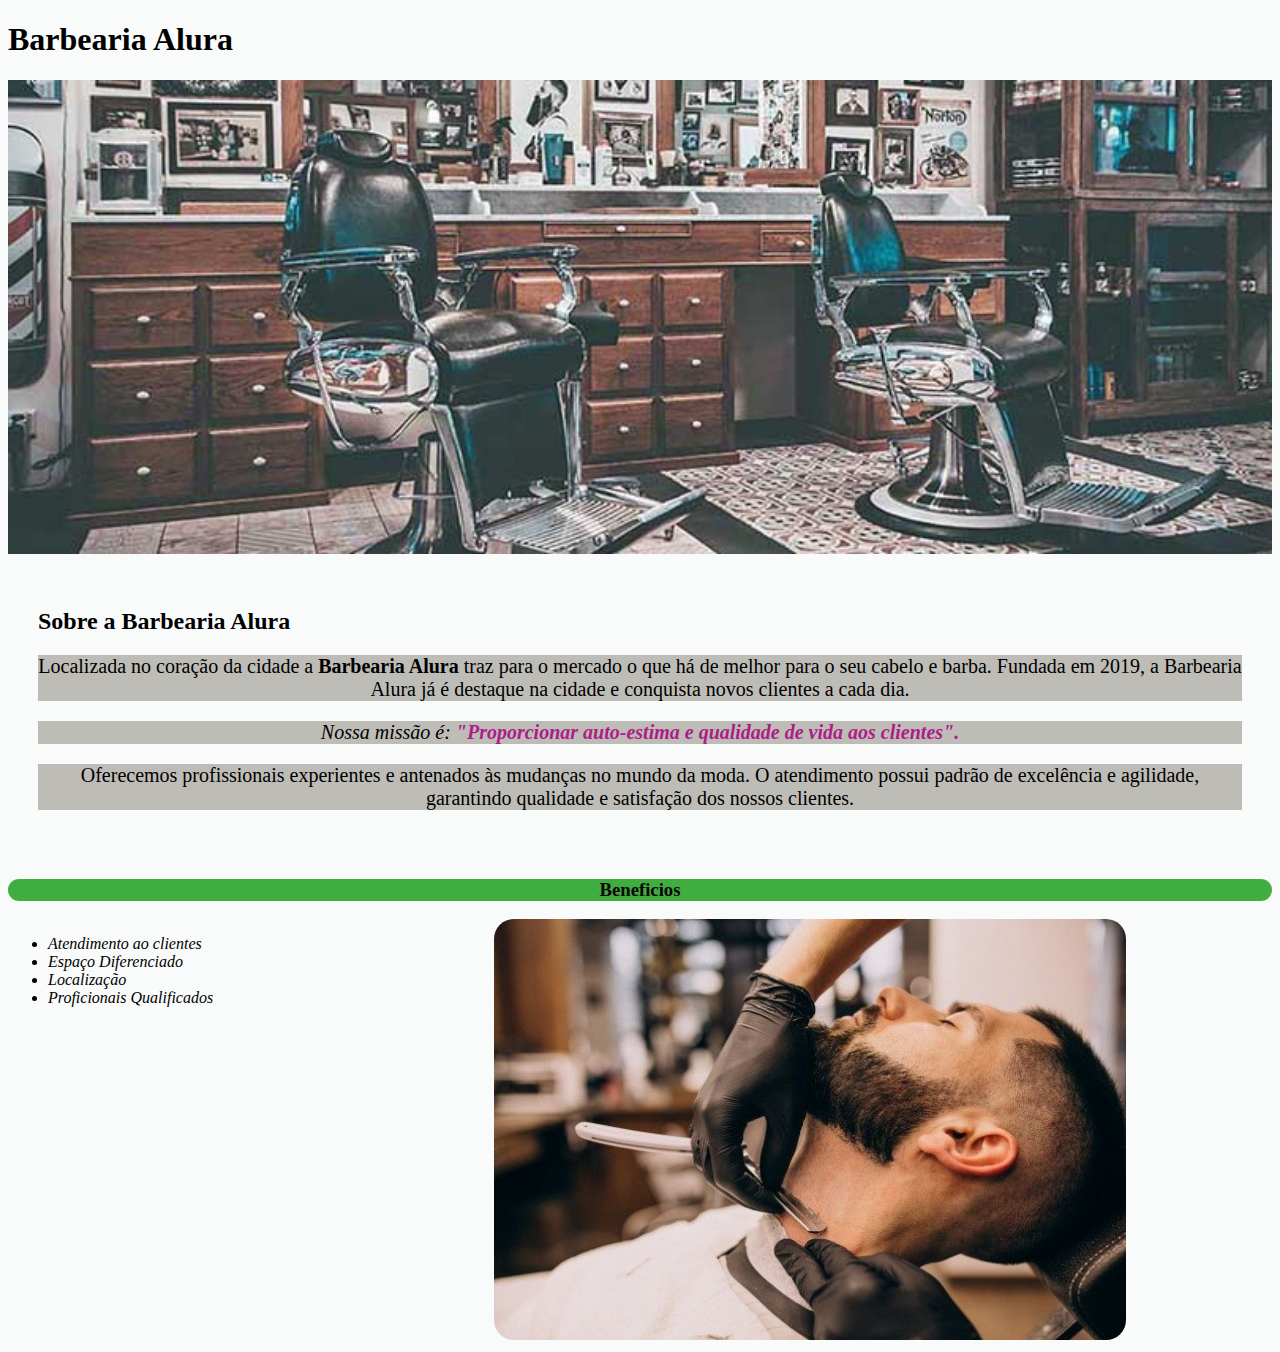
<file: index.html>
<!DOCTYPE html>
<html lang="pt-br">
<head>
    <meta charset="UTF-8">
    <meta http-equiv="X-UA-Compatible" content="IE=edge">
    <meta name="viewport" content="width=
    , initial-scale=1.0">
    <link rel="stylesheet" href="css/style-home.css">
    <title>Barbearia Alura</title>
    
</head>
<body>
   <header>
        <h1>Barbearia Alura</h1>
   </header>
    <img id="banner" src="banner/banner.jpg" alt="" srcset="">
    <div class="principal">
        <h2 >Sobre a Barbearia Alura</h2>
        
        <p > Localizada no coração da cidade a <strong> Barbearia Alura</strong> traz para o mercado o que há de melhor para o seu cabelo e barba. Fundada em 2019, a Barbearia Alura já é destaque na cidade e conquista novos clientes a cada dia.</p>
        <p id="missao"> <em> Nossa missão é: <strong>"Proporcionar auto-estima e qualidade de vida aos clientes".</strong> </em></p>
        <p >Oferecemos profissionais experientes e antenados às mudanças no mundo da moda. O atendimento possui padrão de excelência e agilidade, garantindo qualidade e satisfação dos nossos clientes.</p> 
    </div>

    <div class="beneficios">
        <h3 class="titulo-centralizado">Beneficios</h3>
        <ul>
            <li class="itens">Atendimento ao clientes</li>
            <li class="itens">Espaço Diferenciado</li>
            <li class="itens">Localização</li>
            <li class="itens">Proficionais Qualificados</li>
        </ul>
        <img class="banner2" src="banner/barbearia.jpg" alt="" srcset="">
    </div>
</body>
</html>
</file>
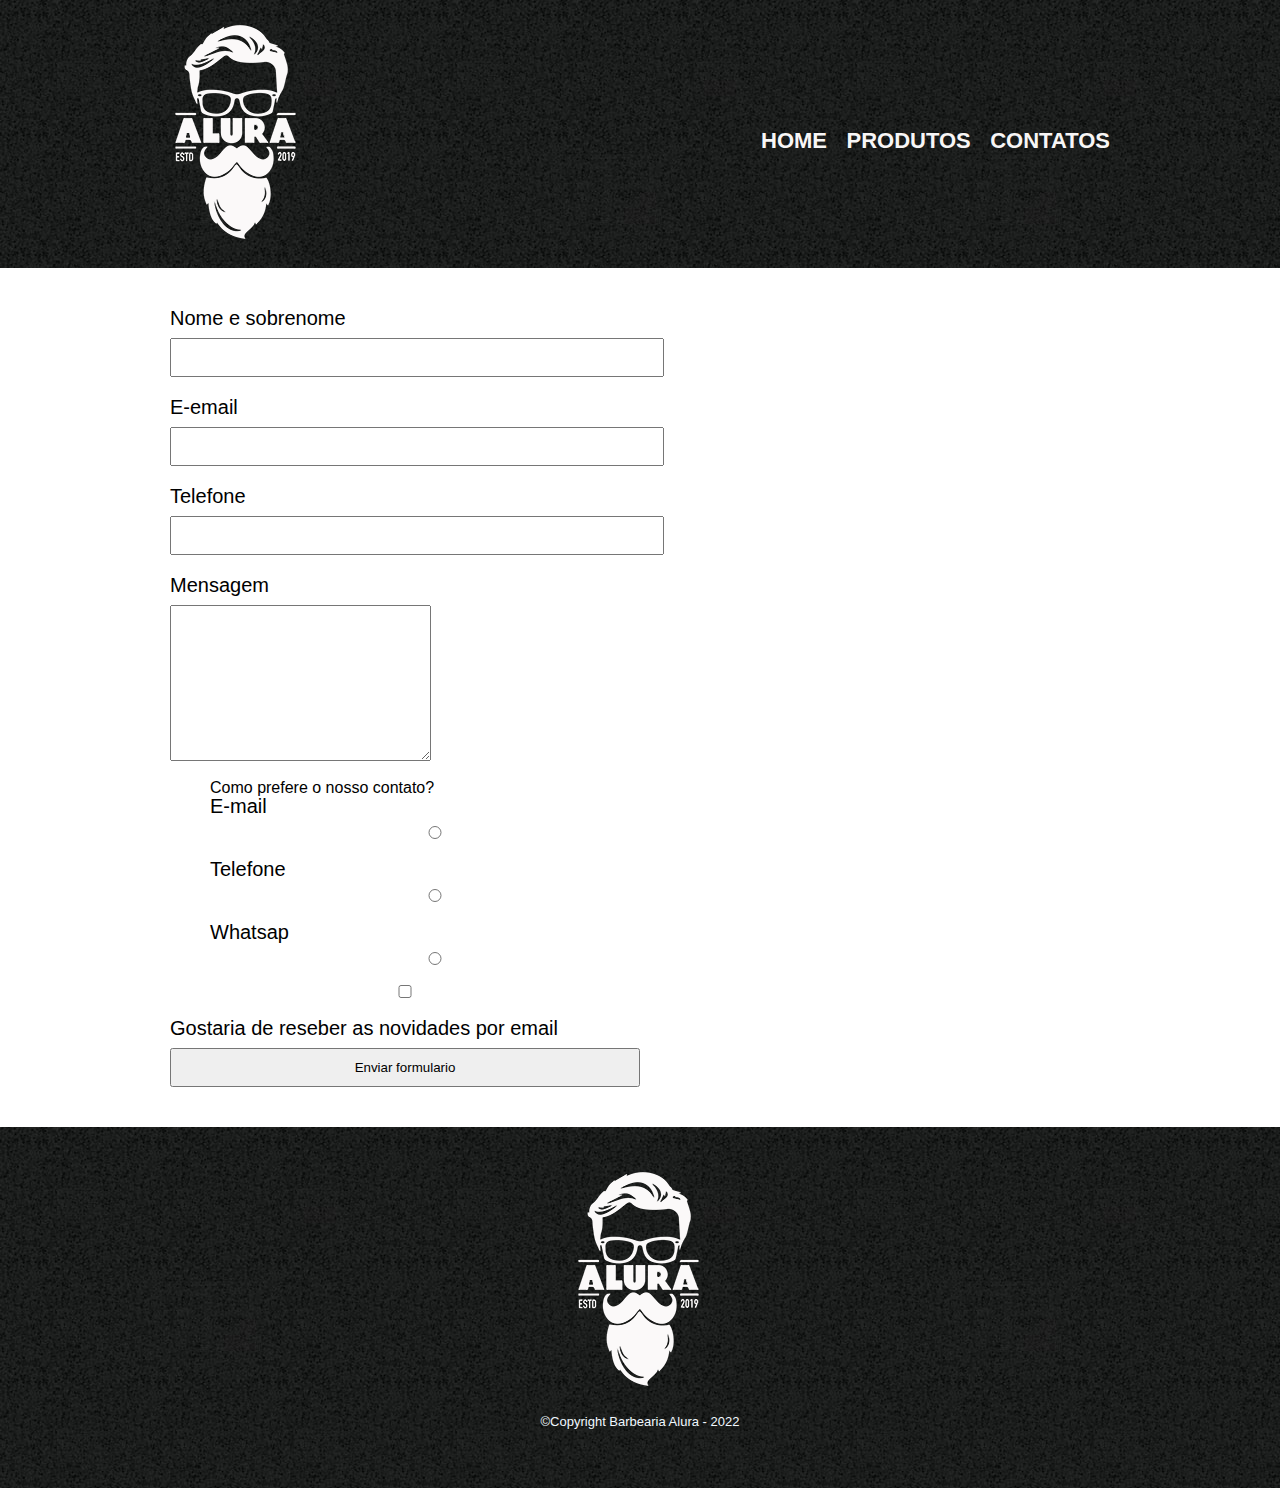
<file: contatos.html>
<!DOCTYPE html>
<html lang="en">

    <head>
        <meta charset="UTF-8">
        <meta http-equiv="X-UA-Compatible" content="IE=edge">
        <meta name="viewport" content="width=device-width, initial-scale=1.0">
        <link rel="stylesheet" href="css/reset.css">
        <link rel="stylesheet" href="css/style.css">
        <title>Barbearia Alura | Contatos</title>
    </head>

    <body>
        <header>
            <div class="caixa">
                <img src="imagem/logo.png" alt="" srcset="">
                <nav>
                    <ul>
                        <li> <a href="index.html">Home</a> </li>
                        <li><a href="produtos.html">Produtos</a></li>
                        <li><a href="contatos.html">Contatos</a></li>
                    </ul>
                </nav>
            </div>
        </header>

        <main>       
                <form action="" method="post">
                    <label for="nomesobrenome">Nome e sobrenome</label>
                    <input type="text" id="nomesobrenome">

                    <label for="email">E-email</label>
                    <input type="email" id="email">

                    <label for="telefone">Telefone</label>
                    <input type="tel" id="telefone">

                    <label for="mensagem">Mensagem</label>
                    <textarea name="mensagen" id="mensagem" cols="30" rows="10"></textarea>

                    <dir>
                        <p>Como prefere o nosso contato?</p>

                        <label for="radio-email">E-mail</label>
                        <input type="radio" name="contato" id="radio-email"  value="email">

                        <label for="radio-telefone">Telefone</label>
                        <input type="radio" name="contato"  id="radio-telefone"  value="telefone">

                        <label for="radio-whatsap">Whatsap</label>
                        <input type="radio" name="contato"  id="radio-whatsap"  value="whatsap">
                    </dir>

                    <label > <input type="checkbox"> Gostaria de reseber as novidades por email</label>

                    <input type="submit" value="Enviar formulario">
      
                </form>       
        </main>
        <footer>
            <img src="imagem/logo.png" alt="" srcset="">
            <p class="footer-copyhigt">&copy;Copyright Barbearia Alura - 2022</p>
        </footer>
    </body>

</html>
</file>
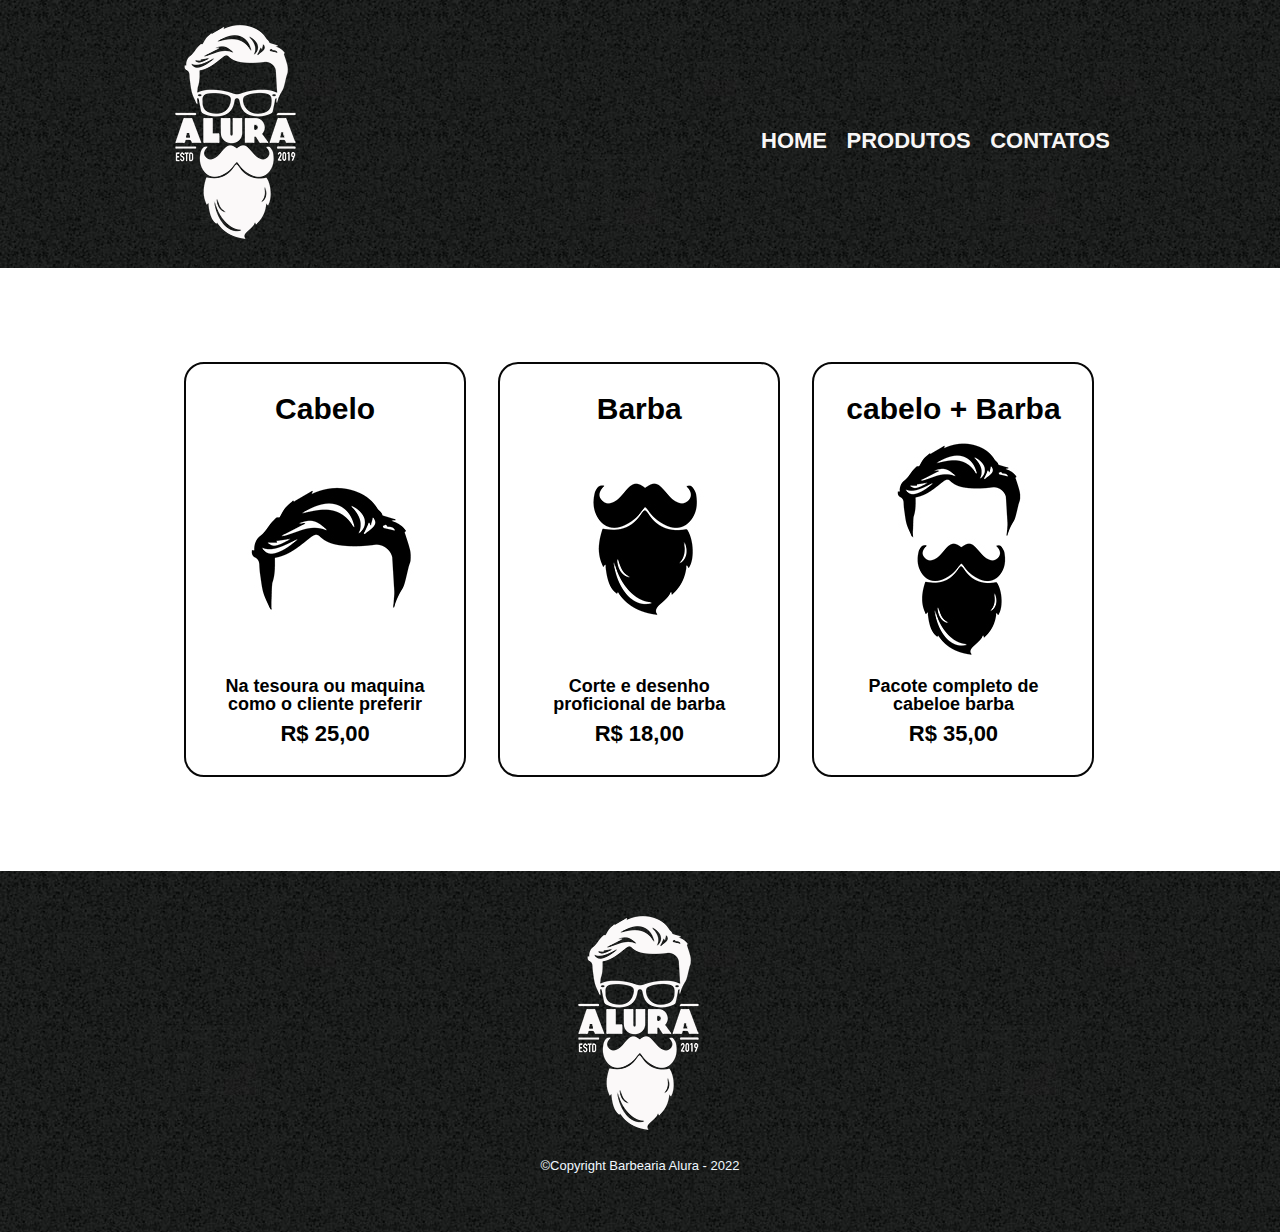
<file: produtos.html>
<!DOCTYPE html>
<html lang="en">

    <head>
        <meta charset="UTF-8">
        <meta http-equiv="X-UA-Compatible" content="IE=edge">
        <meta name="viewport" content="width=device-width, initial-scale=1.0">
        <link rel="stylesheet" href="css/reset.css">
        <link rel="stylesheet" href="css/style.css">
        <title>Barbearia Alura | Produtos</title>
    </head>

    <body>
        <header>
            <div class="caixa">
                <img src="imagem/logo.png" alt="" srcset="">
                <nav>
                    <ul>
                        <li> <a href="index.html">Home</a> </li>
                        <li><a href="produtos.html">Produtos</a></li>
                        <li><a href="contatos.html">Contatos</a></li>
                    </ul>
                </nav>
            </div>
        </header>

        <main>
            <ul  class="produtos">
                <li>
                    <h2>Cabelo</h2>
                    <img src="imagem/cabelo.jpg" alt="" srcset="">
                    <p class="produto-descricao">Na tesoura ou maquina como o cliente preferir</p>
                    <p class="produto-preco">R$ 25,00</p>
                </li>

                <li>
                    <h2>Barba</h2>
                    <img src="imagem/barba.jpg" alt="" srcset="">
                    <p class="produto-descricao">Corte e desenho proficional de barba</p>
                    <p class="produto-preco">R$ 18,00</p>
                </li>

                <li>
                    <h2>cabelo + Barba</h2>
                    <img src="imagem/cabelo+barba.jpg" alt="" srcset="">
                    <p class="produto-descricao">Pacote completo de cabeloe barba</p>
                    <p class="produto-preco">R$ 35,00</p>
                </li>
                     
            </ul>
        </main>
        <footer>
            <img src="imagem/logo.png" alt="" srcset="">
            <p class="footer-copyhigt">&copy;Copyright Barbearia Alura - 2022</p>
        </footer>
    </body>

</html>
</file>
<file: css/style-home.css>
body{
    background-color: rgb(249, 250, 250);
}
/* O (#) referencia a chamada de um (ID) no html*/
#banner{
    width: 100%;

}
.principal{
    padding: 30px;
    
}

.titulo-centralizado {
    border-radius: 50px;
    background-color: rgba(34, 161, 34, 0.87);
    text-align: center;
    color: #0a0606;
}

p  {
    border-radius:00px;
    background-color: rgb(190, 188, 183);
    text-align: center;
    font-size: 20px ;
}

em strong{
    color: rgb(173, 28, 137);
    text-align: center;
    font-size: 20px ;
}

/* O (.) referencia a chamada de classes no html*/
.itens{
    font-style: italic;
}
.beneficios h2{
    background-color: rgb(244, 247, 247);
    border-radius: 25px;
    margin: 10;
    padding: 15px;
    text-align: center;
}


ul{
    display: inline-block;
    vertical-align: top;
    width: 20%;
    margin-right: 15%;
}
.banner2{
    border-radius: 20px;
    width: 50%;

}
</file>
<file: css/style.css>
header{
    background: url("../imagem/bg.jpg"); 
    padding: 20px 0;
}
.caixa{
    width: 940px;
    position: relative;
    margin: 0 auto;

}
nav{
    position: absolute;    
    top: 110px;
    right: 0;
    font-family: 'Lucida Sans', 'Lucida Sans Regular', 'Lucida Grande', 'Lucida Sans Unicode', Geneva, Verdana, sans-serif;  


}
nav li{
    display: inline;/* Coloca o menu em linha reta*/
    margin: 0 0 0 15px; /* Margem de separação do menu*/


}
/* Modifica a parte textual do menu*/
nav a{
    text-transform: uppercase;
    color: rgb(248, 246, 246);
    font-weight: bold;
    font-size: 22px;
    text-decoration: none;   
}
nav a:hover {
    color: rgb(211, 167, 45);
}

.produtos{
    width: 940px;
    margin: 0 auto;
    padding: 10% 0;
    
}

.produtos li{
    display: inline-block;
    text-align: center;
    width: 30%;
    vertical-align: top;
    font-family: 'Lucida Sans', 'Lucida Sans Regular', 'Lucida Grande', 'Lucida Sans Unicode', Geneva, Verdana, sans-serif;  
    margin: 0 1.5%;
    padding: 30px 20px;
    box-sizing: border-box;
    border-width: 2px;
    border: 2px solid rgb(7, 7, 7);
    border-radius: 20px;
  
}
.produtos li:hover{
    border-color: rgb(214, 202, 31);
    font-size: 40px;
}
.produtos li:active{
    border-color: rgb(73, 211, 45);
}
.produtos li:hover h2{
    font-size: 40px;
}

.produtos h2{
    font-size: 30px;
    font-weight: bold;
}
.produto-descricao{
    font-size: 18px;
    font-weight: bold

}
.produto-preco{
    font-size: 22px;
    font-weight: bold;
    margin: 10px 0 0 ;
    
    
}
footer{
    text-align: center;
    background: url("../imagem/bg.jpg");  
    padding: 40px 0;


    
    
}
.footer-copyhigt{
    font-family: 'Lucida Sans', 'Lucida Sans Regular', 'Lucida Grande', 'Lucida Sans Unicode', Geneva, Verdana, sans-serif;  
    color: aliceblue;
    font-size: 13px;
    margin: 20px;
    

    

}
main{
    width: 940px;
    margin: 0 auto;
}

form{
    margin: 40px 0;
    font-family: 'Gill Sans', 'Gill Sans MT', Calibri, 'Trebuchet MS', sans-serif;
}
form label{
    display: block;
    font-size: 20px;
    margin: 0 0 10px;
    
}
form input{
    display: block;
    margin: 0 0 20px;
    padding: 10px;
    width: 50%;
    
}
</file>
